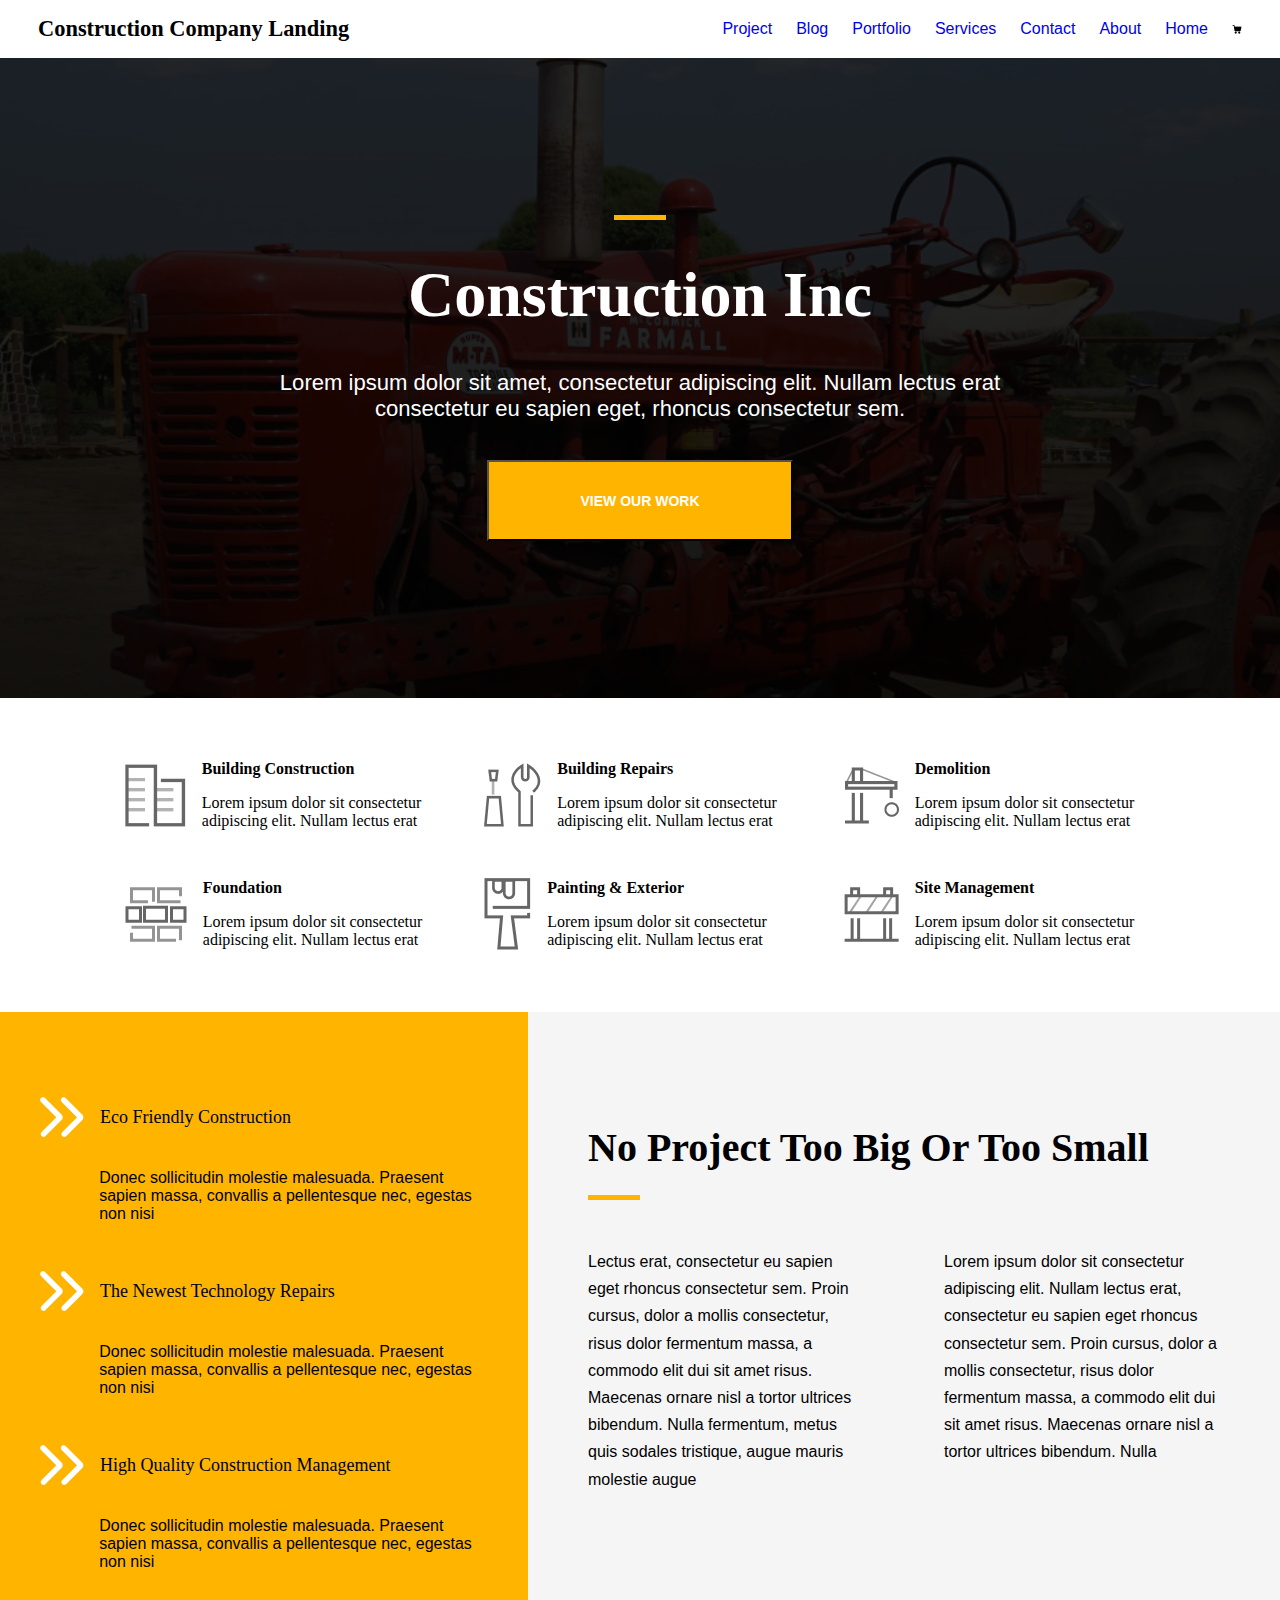
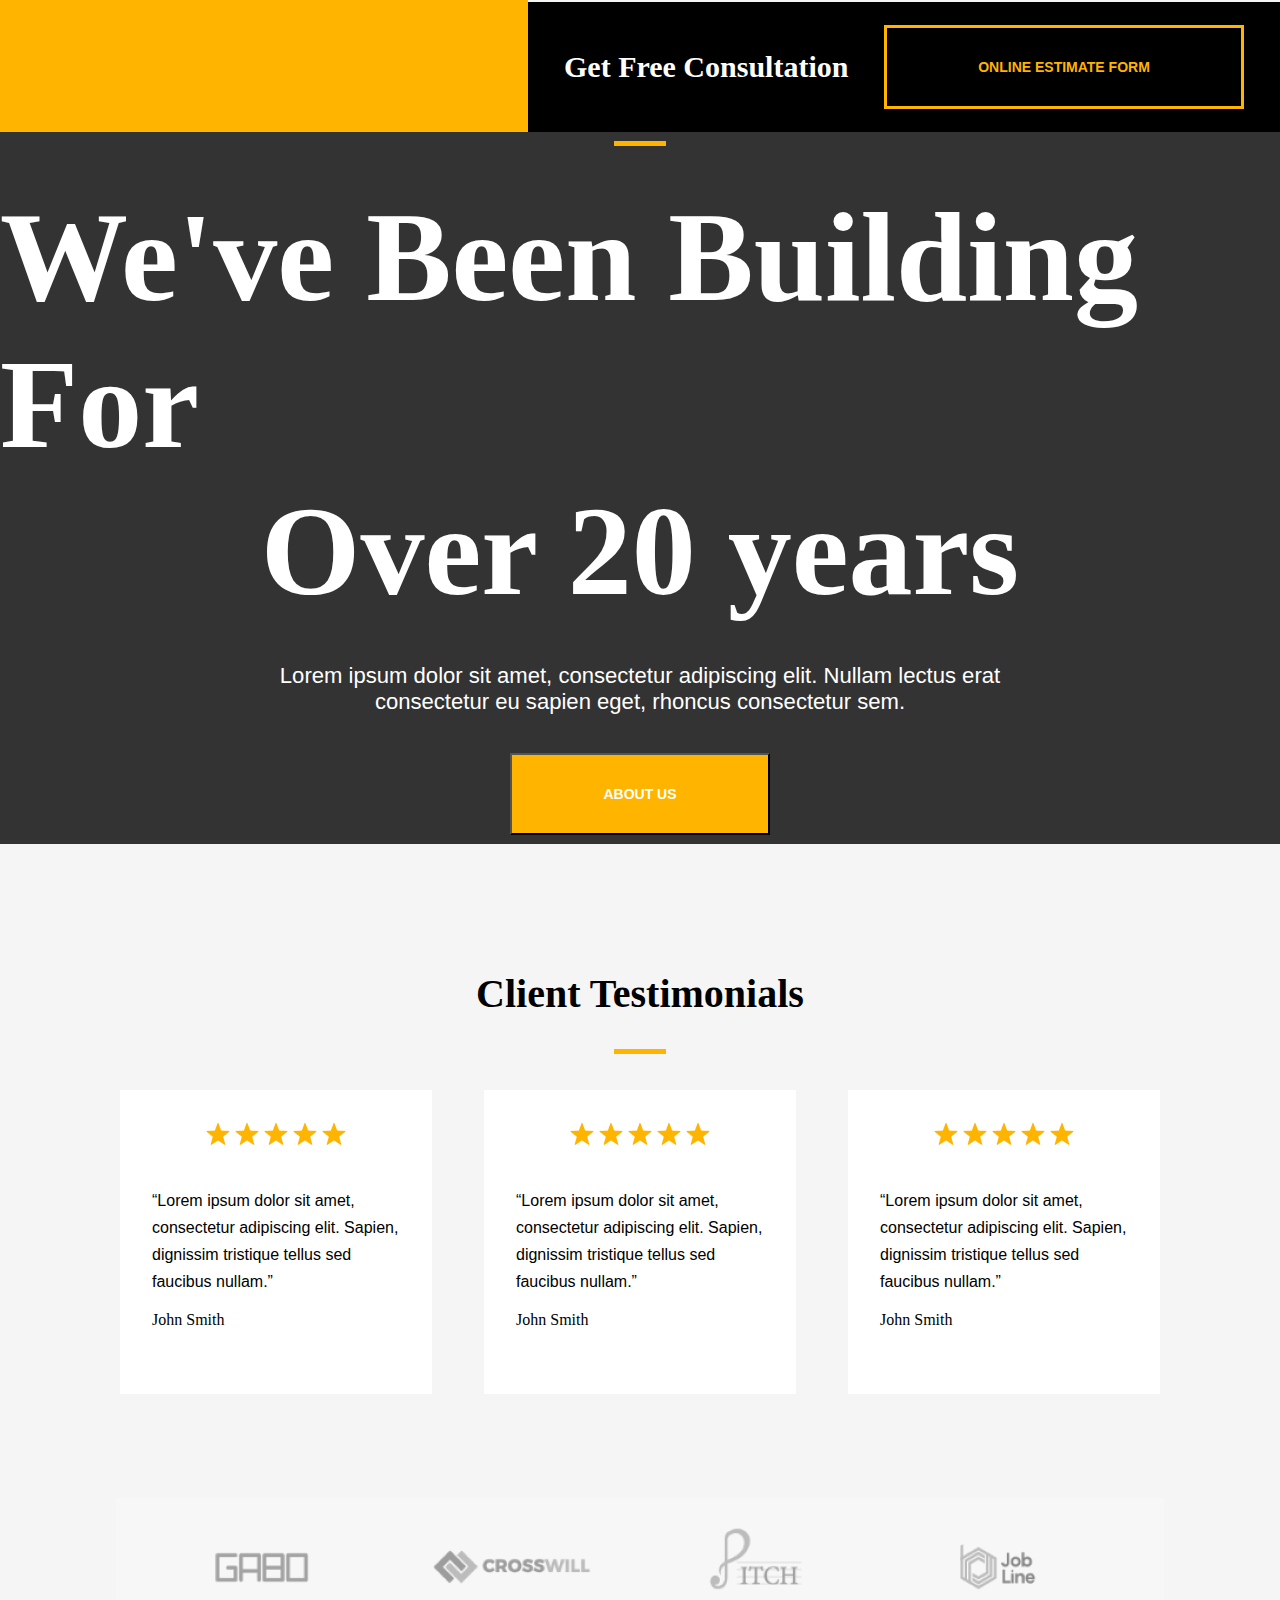
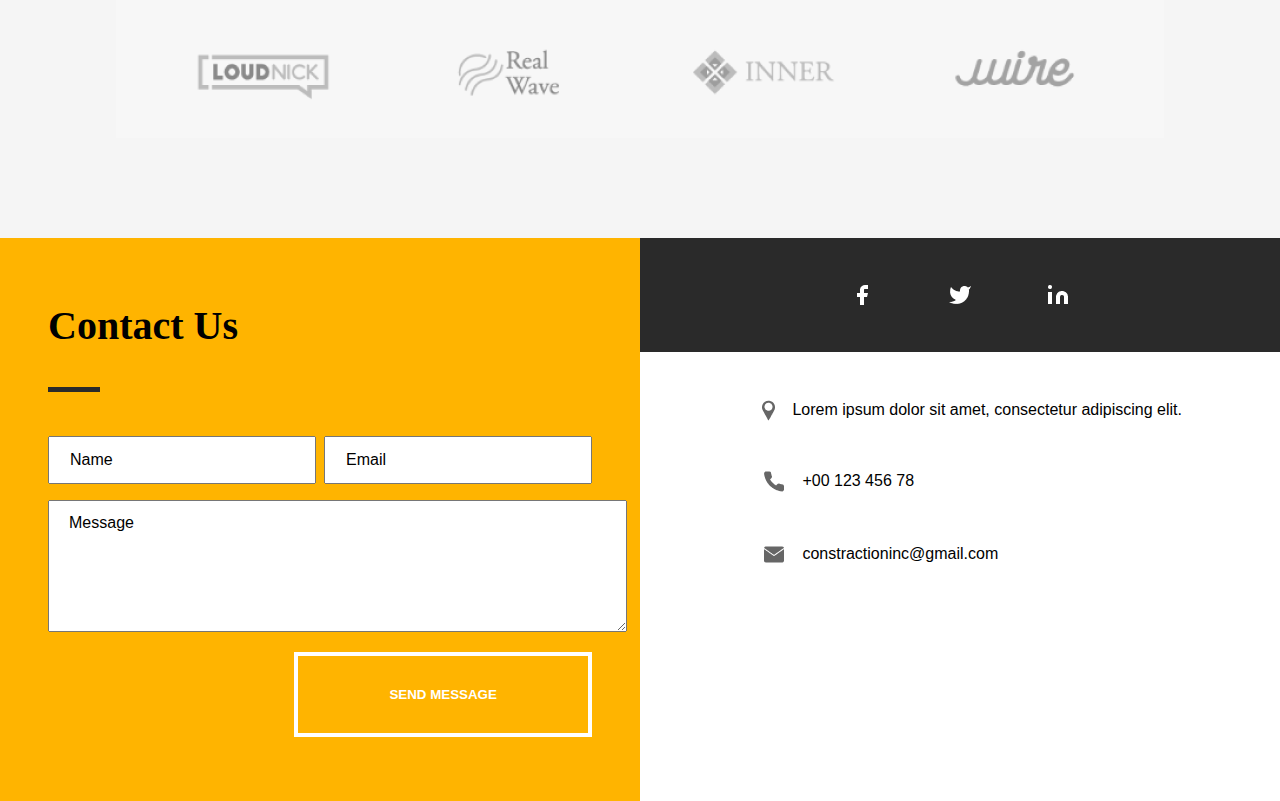
<file: index.html>
<!DOCTYPE html>
<html lang="en">
<head>
    <meta charset="UTF-8">
    <meta http-equiv="X-UA-Compatible" content="IE=edge">
    <meta name="viewport" content="width=device-width, initial-scale=1.0">
    <title>Construction_landing-page</title>
    <link rel="stylesheet" href="styles.css">
</head>
<body>
    <header>
        <h3>Construction Company Landing</h3>
        <nav>
            <li><a href="/project.html">Project</a></li>
            <li><a href="blog.html">Blog</a></li>
            <li><a href="/portfolio.html">Portfolio</a></li>
            <li><a href="/services.html">Services</a></li>
            <li><a href="contact.html">Contact</a></li>
            <li><a href="/about.html">About</a></li>
            <li><a href="/index.html">Home</a></li>
            <img src="/media/cart 3.png" alt="cart">
        </nav>
    </header>

    <section class="home-hero">
        <div class="center-border"></div>
        <h1>Construction Inc</h1>
        <p class="text">Lorem ipsum dolor sit amet, consectetur adipiscing elit. Nullam lectus erat</p>
        <p class="text">consectetur eu sapien eget, rhoncus consectetur sem.</p>
        <button>VIEW OUR WORK</button>
    </section>

    <section class="home-info">
        <div class="info-wrapper">
            <img src="/media/build-construction.png" alt="con">
            <div>
                <p class="bold-hd">Building Construction</p>
                <p>Lorem ipsum dolor sit consectetur adipiscing elit. Nullam lectus erat</p>
            </div>
        </div>

        <div class="info-wrapper">
            <img src="/media/build-materials.png" alt="mat">
            <div>
                <p class="bold-hd">Building Repairs</p>
                <p>Lorem ipsum dolor sit consectetur adipiscing elit. Nullam lectus erat</p>
            </div>
        </div>

        <div class="info-wrapper">
            <img src="/media/demolition-tool.png" alt="demolition">
            <div>
                <p class="bold-hd">Demolition</p>
                <p>Lorem ipsum dolor sit consectetur adipiscing elit. Nullam lectus erat</p>
            </div>
        </div>

        <div class="info-wrapper">
            <img src="/media/foundation-item.png" alt="foundation">
            <div>
                <p class="bold-hd">Foundation</p>
                <p>Lorem ipsum dolor sit consectetur adipiscing elit. Nullam lectus erat</p>
            </div>
        </div>

        <div class="info-wrapper">
            <img src="/media/painting.png" alt="painting">
            <div>
                <p class="bold-hd">Painting & Exterior</p>
                <p>Lorem ipsum dolor sit consectetur adipiscing elit. Nullam lectus erat</p>
            </div>
        </div>

        <div class="info-wrapper">
            <img src="/media/site-mngmt.png" alt="site">
            <div>
                <p class="bold-hd">Site Management</p>
                <p>Lorem ipsum dolor sit consectetur adipiscing elit. Nullam lectus erat</p>
            </div>
        </div>
    </section>

    <section class="home-project">
        <div class="orange-card">
            <div class="card-wrapper">
                <div class="card-hd">
                    <img src="/media/double-foward-arrow.png" alt="">
                    <p class="bld-hd">Eco Friendly Construction</p>
                </div>
                <p class="donec">Donec sollicitudin molestie malesuada. Praesent sapien massa, convallis a pellentesque nec, egestas non nisi</p>
            </div>

            <div class="card-wrapper">
                <div class="card-hd">
                    <img src="/media/double-foward-arrow.png" alt="">
                    <p class="bld-hd">The Newest Technology Repairs</p>
                </div>
                <p class="donec">Donec sollicitudin molestie malesuada. Praesent sapien massa, convallis a pellentesque nec, egestas non nisi</p>
            </div>

            <div class="card-wrapper">
                <div class="card-hd">
                    <img src="/media/double-foward-arrow.png" alt="">
                    <p class="bld-hd">High Quality Construction Management</p>
                </div>
                <p class="donec">Donec sollicitudin molestie malesuada. Praesent sapien massa, convallis a pellentesque nec, egestas non nisi</p>
            </div>
        </div>

        <div class="second-card">
            <div class="hm-prj">
                <h2>No Project Too Big Or Too Small</h2>
                <div class="center-border"></div>
                <div class="hm-prj-text">
                    <p>Lectus erat, consectetur eu sapien eget rhoncus consectetur sem. Proin cursus, dolor a mollis consectetur, risus dolor fermentum massa, a commodo elit dui sit amet risus. Maecenas ornare nisl a tortor ultrices bibendum. Nulla fermentum, metus quis sodales tristique, augue mauris molestie augue</p>
                    <p>Lorem ipsum dolor sit consectetur adipiscing elit. Nullam lectus erat, consectetur eu sapien eget rhoncus consectetur sem. Proin cursus, dolor a mollis consectetur, risus dolor fermentum massa, a commodo elit dui sit amet risus. Maecenas ornare nisl a tortor ultrices bibendum. Nulla</p>
                </div>
            </div>

            <div class="consultation">
                <p class="get-free">Get Free Consultation</p>
                <button>ONLINE ESTIMATE FORM</button>
            </div>
        </div>
    </section>

    <section class="experience">
        <div class="center-border"></div>
        <div class="heading">
            <h1>We've Been Building For</h1>
             <h1>Over 20 years</h1>
        </div>
        <p class="text">Lorem ipsum dolor sit amet, consectetur adipiscing elit. Nullam lectus erat</p>
        <p class="text">consectetur eu sapien eget, rhoncus consectetur sem.</p>
        <button>ABOUT US</button>
    </section>

    <section class="testimonials">
            <h2>Client Testimonials</h2>
            <div class="center-border"></div>
            <div class="boxes">
                <div class="box">
                    <img src="/media/five-stars.png" alt="" class="ratings">
                    <p class="testimony">“Lorem ipsum dolor sit amet, consectetur adipiscing elit. Sapien, dignissim tristique tellus sed faucibus nullam.”</p>
                    <p class="john-smith">John Smith</p>
                </div>

                <div class="box">
                    <img src="/media/five-stars.png" alt="" class="ratings">
                    <p class="testimony">“Lorem ipsum dolor sit amet, consectetur adipiscing elit. Sapien, dignissim tristique tellus sed faucibus nullam.”</p>
                    <p class="john-smith">John Smith</p>
                </div>

                <div class="box">
                    <img src="/media/five-stars.png" alt="" class="ratings">
                    <p class="testimony">
                        “Lorem ipsum dolor sit amet, consectetur adipiscing elit. Sapien, dignissim tristique tellus sed faucibus nullam.”
                    </p>
                    <p class="john-smith">John Smith</p>
                </div>
            </div>

            <img src="/media/Clients.png" alt="clients">
    </section>

    <section class="home-contact">
        <div class="form">
            <h2>Contact Us</h2>
            <div class="center-border black-border"></div>
            <form action="#">
                <fieldset>
                    <input type="text" value="Name">
                    <input type="email" value="Email">
                </fieldset>
                <textarea name="" id="" cols="30" rows="10">Message</textarea>
                <div class="button-wrapper">
                    <button>SEND MESSAGE</button>
                </div>
            </form>
        </div>

        <div class="social">
            <div class="social-head">
                <img src="/media/facebook.png" alt="">
                <img src="/media/twitter.png" alt="">
                <img src="/media/linkedin.png" alt="">
            </div>

            <div class="social-body">
                <div class="body-content">
                    <img src="/media/Subtract.png" alt="sub">
                    <p>Lorem ipsum dolor sit amet, consectetur adipiscing elit.</p>
                </div>

                <div class="body-content">
                    <img src="/media/phone.png" alt="phone">
                    <p>+00 123 456 78</p>
                </div>

                <div class="body-content">
                    <img src="/media/mail.png" alt="mail">
                    <p>constractioninc@gmail.com</p>
                </div>
            </div>
        </div>
    </section>
</body>
</html>
</file>
<file: styles.css>
* {
    padding: 0;
    margin: 0;
    box-sizing: border-box;
}
li {
    list-style: none;
}
a {
    text-decoration: none;
    font-family: 'Open Sans', 'Helvetica Neue', sans-serif;
    font-weight: 500;
}
header {
    display: flex;
    justify-content: space-between;
    align-items: center;
    padding: 1rem 2.38rem;
    position: sticky;
    top: 0;
    background-color: white;
}
header h3{
    font-size: 1.4rem;
}
nav {
    display: flex;
    align-items: center;
    gap: 1.5rem;
}

/* HOME PAGE STYLING */
section.home-hero {
    height: 40rem;
    background: linear-gradient(rgba(0, 0, 0, 0.8), rgba(0, 0, 0, 0.9)), url('/media/bkgrd\ tractor.png') center/cover fixed no-repeat;
    color: white;
    display: flex;
    flex-direction: column;
    justify-content: center;
    align-items: center;
}
.center-border {
    border-bottom: 5px solid #FFB400;
    width: 3.25rem;
}
.home-hero h1 {
    margin: 2.38rem 0;
    font-size: 4rem;
    font-weight: 700;
}
.text {
    font-size: 1.38rem;
    font-family: 'Open Sans', 'Helvetica Neue', sans-serif;
}
.home-hero button {
    margin-top: 2.38rem;
    background-color: #FFB400;
    color: white;
    font-size: .875rem;
    font-weight: 600;
    padding: 1.93rem 5.7rem;
}

section.home-info {
    padding: 3.875rem 7.8rem;
    display: grid;
    grid-template-columns: 1fr 1fr 1fr;
    gap: 3rem;
}
.bold-hd {
    font-weight: 700;
    margin-bottom: 1rem;
}
.home-info .info-wrapper {
    display: flex;
    align-items: center;
    justify-content: center;
    gap: 1rem;
}

section.home-project {
    background: #F5F5F5;
    min-height: 45rem;
    display: grid;
    grid-template-columns: 33rem 1fr;
}
.orange-card {
    height: 45rem;
    width: 33rem;
    background-color: #FFB400;
    display: flex;
    flex-direction: column;
    justify-content: center;
    gap: 3rem;
    padding: 5.3rem 2.5rem 10rem;
}
.card-wrapper {
    display: flex;
    flex-direction: column;
    gap: 2rem;
}
.card-hd {
    display: flex;
    align-items: center;
    gap: 1rem;
}
.bld-hd {
    font-size: 1.125rem;
    font-weight: 500;
}
.donec {
    margin-left: 3.7rem;
    font-size: 0.93;
    font-weight: 400;
    font-family: 'Open Sans', 'Helvetica Neue', sans-serif;
}
.hm-prj {
    height: 36.875rem;
    padding: 7rem 3.75rem;
}
.hm-prj h2 {
    font-size: 2.5rem;
    font-weight: 700;
}
.hm-prj .center-border {
    margin: 1.5rem 0 3rem;
}
.hm-prj-text {
    display: grid;
    grid-template-columns: 1fr 1fr;
    line-height: 1.7rem;
    gap: 5rem;
}
.hm-prj-text p {
    font-weight: 400;
    font-family: 'Open Sans', 'Helvetica Neue', sans-serif;
}
.consultation {
    background-color: black;
    height: 8.125rem;
    padding: 2.125rem 2.25rem;
    display: flex;
    justify-content: space-between;
    align-items: center;
    color: white;
}
.get-free {
    font-size: 1.875rem;
    font-weight: 700;
}
.consultation button {
    background-color: black;
    border: 3px solid #FFB400;
    color: #FFB400;
    font-weight: 600;
    font-size: .875rem;
    padding: 1.93rem 5.7rem;
}

section.experience {
    height: 44.5rem;
    background: linear-gradient(rgba(0, 0, 0, 0.8), rgba(0, 0, 0, 0.8)), url('/media/second-home\ bkgrnd-img.png') center/cover fixed no-repeat;
    color: white;
    display: flex;
    flex-direction: column;
    justify-content: center;
    align-items: center;
}
.experience .heading {
    margin: 2.38rem 0;
    font-size: 4rem;
    font-weight: 700;
    display: flex;
    flex-direction: column;
    align-items: center;
}
.experience button {
    margin-top: 2.38rem;
    background-color: #FFB400;
    color: white;
    font-size: .875rem;
    font-weight: 600;
    padding: 1.93rem 5.7rem;
}

section.testimonials {
    min-height: 25rem;
    padding: 7.87rem 12.125rem 6.25rem;
    background: #F5F5F5;
    display: flex;
    flex-direction: column;
    justify-content: center;
    align-items: center;
}
.testimonials h2 {
    font-size: 2.5rem;
    font-weight: 700;
    margin-bottom: 2rem;
}
.boxes {
    display: flex;
    justify-content: center;
    align-items: center;
    gap: 3.25rem;
    margin: 2.25rem 0 6.5rem;
}
.box {
    width: 19.5rem;
    height: 19rem;
    background-color: white;
    padding: 2rem;
}
.ratings {
    display: block;
    margin: auto;
}
.testimony {
    margin: 2.5rem 0 1rem;
    font-family: 'Open Sans', 'Helvetica Neue', sans-serif;
    line-height: 1.68rem;
    font-weight: 400;
}
.john-smith {
    font-weight: 500;
}

section.home-contact {
    height: 31.3rem;
    display: grid;
    grid-template-columns: 50% 50%;
}
.form {
    background-color: #FFB400;
    padding: 4rem 3rem;
}
.form h2 {
    font-size: 2.5rem;
    font-weight: 700;
}
.black-border {
    border-color: #2A2A2A;
    margin-top: 2.375rem;
}
.form fieldset {
    border: none;
    display: flex;
    justify-content: space-between;
    margin-top: 2.75rem;
    margin-bottom: 1rem;
}
input {
    width: 16.75rem;
    padding: .8125rem 1.25rem;
    font: 1rem sans-serif;
    outline: none;
}
textarea {
    padding: .8125rem 1.25rem;
    width: 36.2rem;
    height: 8.25rem;
    font: 1rem sans-serif;
}
.button-wrapper {
    text-align: right;
}
.form button {
    border: 4px solid #FFFFFF;
    padding: 1.94rem 5.7rem;
    background-color: #FFB400;
    color: white;
    font-weight: 600;
    margin-top: 1rem;
}
.social-head {
    height: 7.125rem;
    background: #2A2A2A;
    display: flex;
    justify-content: center;
    align-items: center;
    gap: 4.625rem;
}
.body-content {
    display: flex;
    align-items: center;
    gap: 1rem;
    margin: 3rem 0 0 7.65rem;
    font-weight: 500;
    font-family: 'Open Sans', 'Helvetica Neue', sans-serif;
}
</file>
